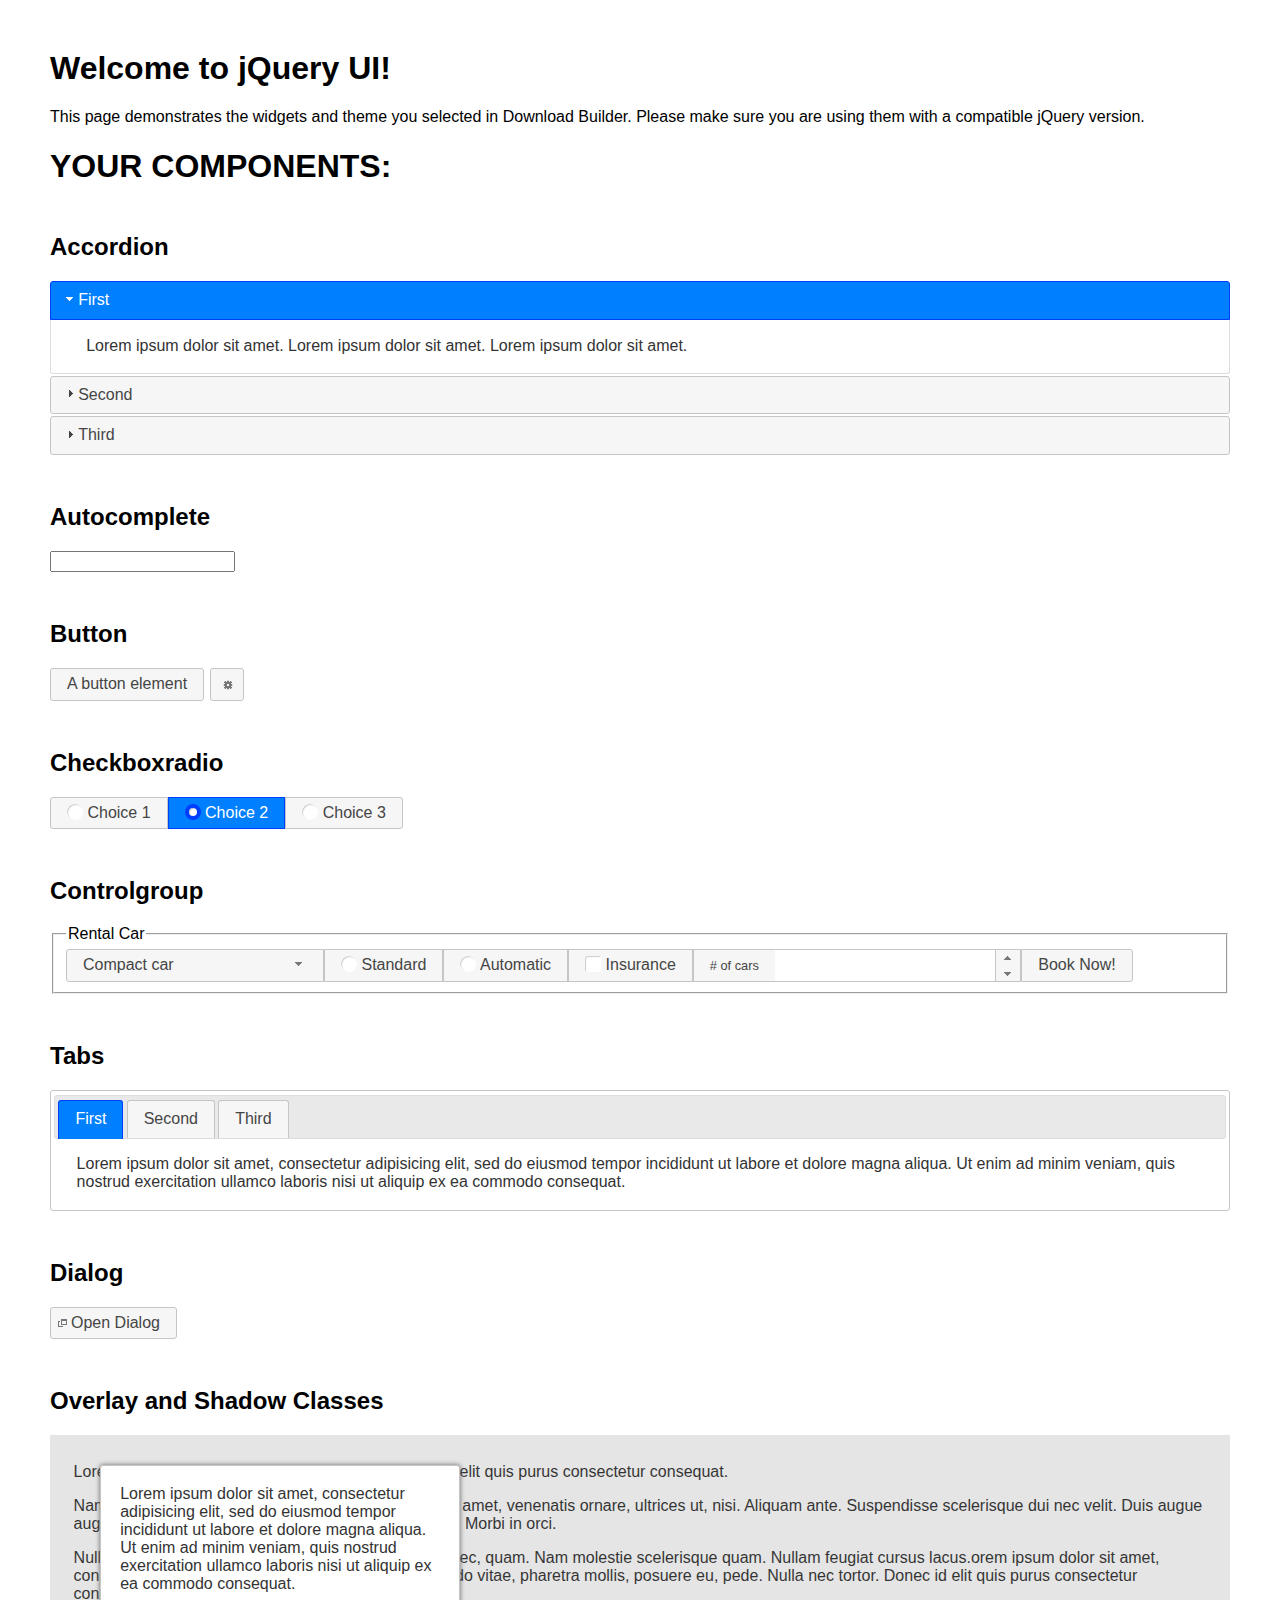
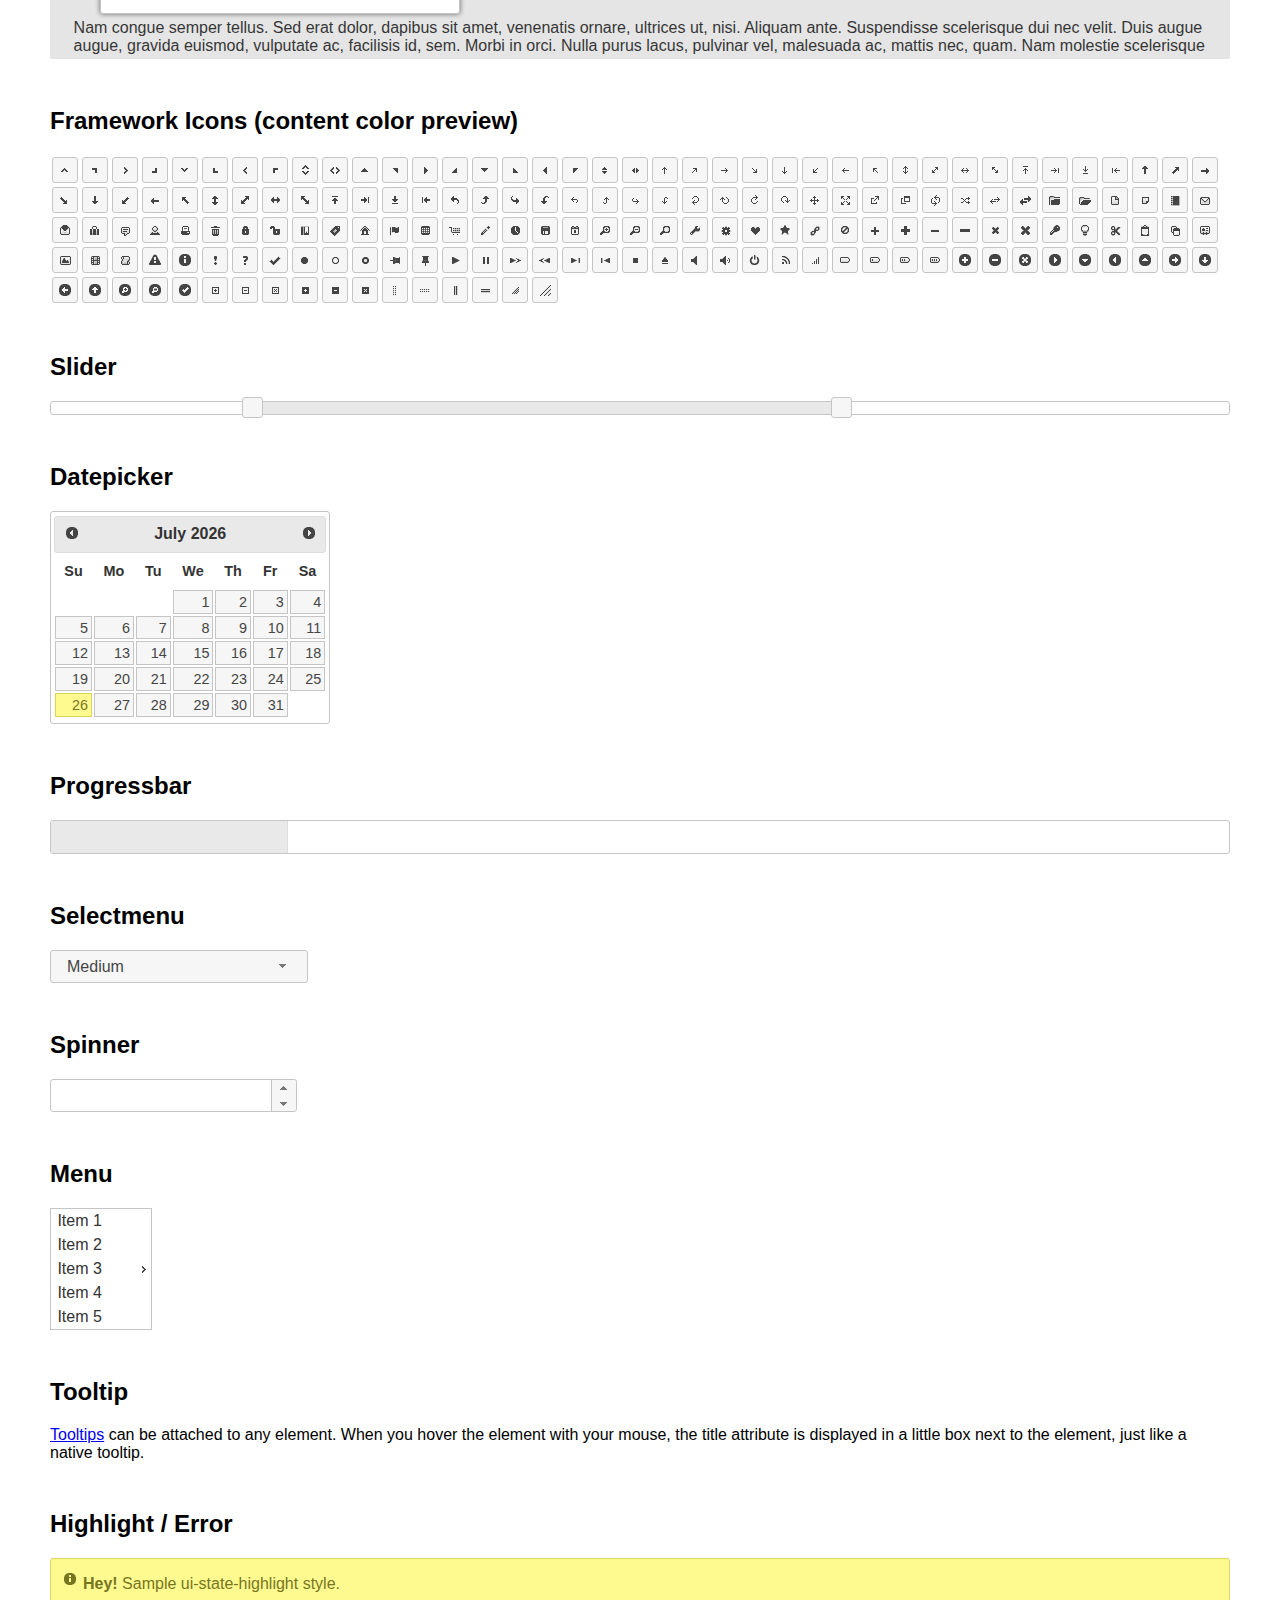
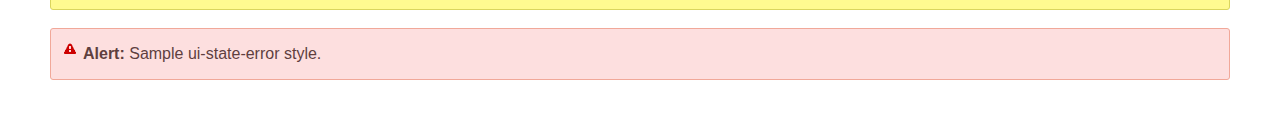
<file: a-module/(공통) 선수제공파일/jquery-ui-1.12.1.custom/jquery-ui-1.12.1.custom/index.html>
<!doctype html>
<html lang="us">
<head>
	<meta charset="utf-8">
	<title>jQuery UI Example Page</title>
	<link href="jquery-ui.css" rel="stylesheet">
	<style>
	body{
		font-family: "Trebuchet MS", sans-serif;
		margin: 50px;
	}
	.demoHeaders {
		margin-top: 2em;
	}
	#dialog-link {
		padding: .4em 1em .4em 20px;
		text-decoration: none;
		position: relative;
	}
	#dialog-link span.ui-icon {
		margin: 0 5px 0 0;
		position: absolute;
		left: .2em;
		top: 50%;
		margin-top: -8px;
	}
	#icons {
		margin: 0;
		padding: 0;
	}
	#icons li {
		margin: 2px;
		position: relative;
		padding: 4px 0;
		cursor: pointer;
		float: left;
		list-style: none;
	}
	#icons span.ui-icon {
		float: left;
		margin: 0 4px;
	}
	.fakewindowcontain .ui-widget-overlay {
		position: absolute;
	}
	select {
		width: 200px;
	}
	</style>
</head>
<body>

<h1>Welcome to jQuery UI!</h1>

<div class="ui-widget">
	<p>This page demonstrates the widgets and theme you selected in Download Builder. Please make sure you are using them with a compatible jQuery version.</p>
</div>

<h1>YOUR COMPONENTS:</h1>


<!-- Accordion -->
<h2 class="demoHeaders">Accordion</h2>
<div id="accordion">
	<h3>First</h3>
	<div>Lorem ipsum dolor sit amet. Lorem ipsum dolor sit amet. Lorem ipsum dolor sit amet.</div>
	<h3>Second</h3>
	<div>Phasellus mattis tincidunt nibh.</div>
	<h3>Third</h3>
	<div>Nam dui erat, auctor a, dignissim quis.</div>
</div>



<!-- Autocomplete -->
<h2 class="demoHeaders">Autocomplete</h2>
<div>
	<input id="autocomplete" title="type &quot;a&quot;">
</div>



<!-- Button -->
<h2 class="demoHeaders">Button</h2>
<button id="button">A button element</button>
<button id="button-icon">An icon-only button</button>



<!-- Checkboxradio -->
<h2 class="demoHeaders">Checkboxradio</h2>
<form style="margin-top: 1em;">
	<div id="radioset">
		<input type="radio" id="radio1" name="radio"><label for="radio1">Choice 1</label>
		<input type="radio" id="radio2" name="radio" checked="checked"><label for="radio2">Choice 2</label>
		<input type="radio" id="radio3" name="radio"><label for="radio3">Choice 3</label>
	</div>
</form>



<!-- Controlgroup -->
<h2 class="demoHeaders">Controlgroup</h2>
<fieldset>
	<legend>Rental Car</legend>
	<div id="controlgroup">
		<select id="car-type">
			<option>Compact car</option>
			<option>Midsize car</option>
			<option>Full size car</option>
			<option>SUV</option>
			<option>Luxury</option>
			<option>Truck</option>
			<option>Van</option>
		</select>
		<label for="transmission-standard">Standard</label>
		<input type="radio" name="transmission" id="transmission-standard">
		<label for="transmission-automatic">Automatic</label>
		<input type="radio" name="transmission" id="transmission-automatic">
		<label for="insurance">Insurance</label>
		<input type="checkbox" name="insurance" id="insurance">
		<label for="horizontal-spinner" class="ui-controlgroup-label"># of cars</label>
		<input id="horizontal-spinner" class="ui-spinner-input">
		<button>Book Now!</button>
	</div>
</fieldset>



<!-- Tabs -->
<h2 class="demoHeaders">Tabs</h2>
<div id="tabs">
	<ul>
		<li><a href="#tabs-1">First</a></li>
		<li><a href="#tabs-2">Second</a></li>
		<li><a href="#tabs-3">Third</a></li>
	</ul>
	<div id="tabs-1">Lorem ipsum dolor sit amet, consectetur adipisicing elit, sed do eiusmod tempor incididunt ut labore et dolore magna aliqua. Ut enim ad minim veniam, quis nostrud exercitation ullamco laboris nisi ut aliquip ex ea commodo consequat.</div>
	<div id="tabs-2">Phasellus mattis tincidunt nibh. Cras orci urna, blandit id, pretium vel, aliquet ornare, felis. Maecenas scelerisque sem non nisl. Fusce sed lorem in enim dictum bibendum.</div>
	<div id="tabs-3">Nam dui erat, auctor a, dignissim quis, sollicitudin eu, felis. Pellentesque nisi urna, interdum eget, sagittis et, consequat vestibulum, lacus. Mauris porttitor ullamcorper augue.</div>
</div>



<h2 class="demoHeaders">Dialog</h2>
<p>
	<button id="dialog-link" class="ui-button ui-corner-all ui-widget">
		<span class="ui-icon ui-icon-newwin"></span>Open Dialog
	</button>
</p>

<h2 class="demoHeaders">Overlay and Shadow Classes</h2>
<div style="position: relative; width: 96%; height: 200px; padding:1% 2%; overflow:hidden;" class="fakewindowcontain">
	<p>Lorem ipsum dolor sit amet,  Nulla nec tortor. Donec id elit quis purus consectetur consequat. </p><p>Nam congue semper tellus. Sed erat dolor, dapibus sit amet, venenatis ornare, ultrices ut, nisi. Aliquam ante. Suspendisse scelerisque dui nec velit. Duis augue augue, gravida euismod, vulputate ac, facilisis id, sem. Morbi in orci. </p><p>Nulla purus lacus, pulvinar vel, malesuada ac, mattis nec, quam. Nam molestie scelerisque quam. Nullam feugiat cursus lacus.orem ipsum dolor sit amet, consectetur adipiscing elit. Donec libero risus, commodo vitae, pharetra mollis, posuere eu, pede. Nulla nec tortor. Donec id elit quis purus consectetur consequat. </p><p>Nam congue semper tellus. Sed erat dolor, dapibus sit amet, venenatis ornare, ultrices ut, nisi. Aliquam ante. Suspendisse scelerisque dui nec velit. Duis augue augue, gravida euismod, vulputate ac, facilisis id, sem. Morbi in orci. Nulla purus lacus, pulvinar vel, malesuada ac, mattis nec, quam. Nam molestie scelerisque quam. </p><p>Nullam feugiat cursus lacus.orem ipsum dolor sit amet, consectetur adipiscing elit. Donec libero risus, commodo vitae, pharetra mollis, posuere eu, pede. Nulla nec tortor. Donec id elit quis purus consectetur consequat. Nam congue semper tellus. Sed erat dolor, dapibus sit amet, venenatis ornare, ultrices ut, nisi. Aliquam ante. </p><p>Suspendisse scelerisque dui nec velit. Duis augue augue, gravida euismod, vulputate ac, facilisis id, sem. Morbi in orci. Nulla purus lacus, pulvinar vel, malesuada ac, mattis nec, quam. Nam molestie scelerisque quam. Nullam feugiat cursus lacus.orem ipsum dolor sit amet, consectetur adipiscing elit. Donec libero risus, commodo vitae, pharetra mollis, posuere eu, pede. Nulla nec tortor. Donec id elit quis purus consectetur consequat. Nam congue semper tellus. Sed erat dolor, dapibus sit amet, venenatis ornare, ultrices ut, nisi. </p>

	<!-- ui-dialog -->
	<div class="ui-widget-overlay ui-front"></div>
	<div style="position: absolute; width: 320px; left: 50px; top: 30px; padding: 1.2em" class="ui-widget ui-front ui-widget-content ui-corner-all ui-widget-shadow">
		Lorem ipsum dolor sit amet, consectetur adipisicing elit, sed do eiusmod tempor incididunt ut labore et dolore magna aliqua. Ut enim ad minim veniam, quis nostrud exercitation ullamco laboris nisi ut aliquip ex ea commodo consequat.
	</div>

</div>

<!-- ui-dialog -->
<div id="dialog" title="Dialog Title">
	<p>Lorem ipsum dolor sit amet, consectetur adipisicing elit, sed do eiusmod tempor incididunt ut labore et dolore magna aliqua. Ut enim ad minim veniam, quis nostrud exercitation ullamco laboris nisi ut aliquip ex ea commodo consequat.</p>
</div>



<h2 class="demoHeaders">Framework Icons (content color preview)</h2>
<ul id="icons" class="ui-widget ui-helper-clearfix">
	<li class="ui-state-default ui-corner-all" title=".ui-icon-caret-1-n"><span class="ui-icon ui-icon-caret-1-n"></span></li>
	<li class="ui-state-default ui-corner-all" title=".ui-icon-caret-1-ne"><span class="ui-icon ui-icon-caret-1-ne"></span></li>
	<li class="ui-state-default ui-corner-all" title=".ui-icon-caret-1-e"><span class="ui-icon ui-icon-caret-1-e"></span></li>
	<li class="ui-state-default ui-corner-all" title=".ui-icon-caret-1-se"><span class="ui-icon ui-icon-caret-1-se"></span></li>
	<li class="ui-state-default ui-corner-all" title=".ui-icon-caret-1-s"><span class="ui-icon ui-icon-caret-1-s"></span></li>
	<li class="ui-state-default ui-corner-all" title=".ui-icon-caret-1-sw"><span class="ui-icon ui-icon-caret-1-sw"></span></li>
	<li class="ui-state-default ui-corner-all" title=".ui-icon-caret-1-w"><span class="ui-icon ui-icon-caret-1-w"></span></li>
	<li class="ui-state-default ui-corner-all" title=".ui-icon-caret-1-nw"><span class="ui-icon ui-icon-caret-1-nw"></span></li>
	<li class="ui-state-default ui-corner-all" title=".ui-icon-caret-2-n-s"><span class="ui-icon ui-icon-caret-2-n-s"></span></li>
	<li class="ui-state-default ui-corner-all" title=".ui-icon-caret-2-e-w"><span class="ui-icon ui-icon-caret-2-e-w"></span></li>
	<li class="ui-state-default ui-corner-all" title=".ui-icon-triangle-1-n"><span class="ui-icon ui-icon-triangle-1-n"></span></li>
	<li class="ui-state-default ui-corner-all" title=".ui-icon-triangle-1-ne"><span class="ui-icon ui-icon-triangle-1-ne"></span></li>
	<li class="ui-state-default ui-corner-all" title=".ui-icon-triangle-1-e"><span class="ui-icon ui-icon-triangle-1-e"></span></li>
	<li class="ui-state-default ui-corner-all" title=".ui-icon-triangle-1-se"><span class="ui-icon ui-icon-triangle-1-se"></span></li>
	<li class="ui-state-default ui-corner-all" title=".ui-icon-triangle-1-s"><span class="ui-icon ui-icon-triangle-1-s"></span></li>
	<li class="ui-state-default ui-corner-all" title=".ui-icon-triangle-1-sw"><span class="ui-icon ui-icon-triangle-1-sw"></span></li>
	<li class="ui-state-default ui-corner-all" title=".ui-icon-triangle-1-w"><span class="ui-icon ui-icon-triangle-1-w"></span></li>
	<li class="ui-state-default ui-corner-all" title=".ui-icon-triangle-1-nw"><span class="ui-icon ui-icon-triangle-1-nw"></span></li>
	<li class="ui-state-default ui-corner-all" title=".ui-icon-triangle-2-n-s"><span class="ui-icon ui-icon-triangle-2-n-s"></span></li>
	<li class="ui-state-default ui-corner-all" title=".ui-icon-triangle-2-e-w"><span class="ui-icon ui-icon-triangle-2-e-w"></span></li>
	<li class="ui-state-default ui-corner-all" title=".ui-icon-arrow-1-n"><span class="ui-icon ui-icon-arrow-1-n"></span></li>
	<li class="ui-state-default ui-corner-all" title=".ui-icon-arrow-1-ne"><span class="ui-icon ui-icon-arrow-1-ne"></span></li>
	<li class="ui-state-default ui-corner-all" title=".ui-icon-arrow-1-e"><span class="ui-icon ui-icon-arrow-1-e"></span></li>
	<li class="ui-state-default ui-corner-all" title=".ui-icon-arrow-1-se"><span class="ui-icon ui-icon-arrow-1-se"></span></li>
	<li class="ui-state-default ui-corner-all" title=".ui-icon-arrow-1-s"><span class="ui-icon ui-icon-arrow-1-s"></span></li>
	<li class="ui-state-default ui-corner-all" title=".ui-icon-arrow-1-sw"><span class="ui-icon ui-icon-arrow-1-sw"></span></li>
	<li class="ui-state-default ui-corner-all" title=".ui-icon-arrow-1-w"><span class="ui-icon ui-icon-arrow-1-w"></span></li>
	<li class="ui-state-default ui-corner-all" title=".ui-icon-arrow-1-nw"><span class="ui-icon ui-icon-arrow-1-nw"></span></li>
	<li class="ui-state-default ui-corner-all" title=".ui-icon-arrow-2-n-s"><span class="ui-icon ui-icon-arrow-2-n-s"></span></li>
	<li class="ui-state-default ui-corner-all" title=".ui-icon-arrow-2-ne-sw"><span class="ui-icon ui-icon-arrow-2-ne-sw"></span></li>
	<li class="ui-state-default ui-corner-all" title=".ui-icon-arrow-2-e-w"><span class="ui-icon ui-icon-arrow-2-e-w"></span></li>
	<li class="ui-state-default ui-corner-all" title=".ui-icon-arrow-2-se-nw"><span class="ui-icon ui-icon-arrow-2-se-nw"></span></li>
	<li class="ui-state-default ui-corner-all" title=".ui-icon-arrowstop-1-n"><span class="ui-icon ui-icon-arrowstop-1-n"></span></li>
	<li class="ui-state-default ui-corner-all" title=".ui-icon-arrowstop-1-e"><span class="ui-icon ui-icon-arrowstop-1-e"></span></li>
	<li class="ui-state-default ui-corner-all" title=".ui-icon-arrowstop-1-s"><span class="ui-icon ui-icon-arrowstop-1-s"></span></li>
	<li class="ui-state-default ui-corner-all" title=".ui-icon-arrowstop-1-w"><span class="ui-icon ui-icon-arrowstop-1-w"></span></li>
	<li class="ui-state-default ui-corner-all" title=".ui-icon-arrowthick-1-n"><span class="ui-icon ui-icon-arrowthick-1-n"></span></li>
	<li class="ui-state-default ui-corner-all" title=".ui-icon-arrowthick-1-ne"><span class="ui-icon ui-icon-arrowthick-1-ne"></span></li>
	<li class="ui-state-default ui-corner-all" title=".ui-icon-arrowthick-1-e"><span class="ui-icon ui-icon-arrowthick-1-e"></span></li>
	<li class="ui-state-default ui-corner-all" title=".ui-icon-arrowthick-1-se"><span class="ui-icon ui-icon-arrowthick-1-se"></span></li>
	<li class="ui-state-default ui-corner-all" title=".ui-icon-arrowthick-1-s"><span class="ui-icon ui-icon-arrowthick-1-s"></span></li>
	<li class="ui-state-default ui-corner-all" title=".ui-icon-arrowthick-1-sw"><span class="ui-icon ui-icon-arrowthick-1-sw"></span></li>
	<li class="ui-state-default ui-corner-all" title=".ui-icon-arrowthick-1-w"><span class="ui-icon ui-icon-arrowthick-1-w"></span></li>
	<li class="ui-state-default ui-corner-all" title=".ui-icon-arrowthick-1-nw"><span class="ui-icon ui-icon-arrowthick-1-nw"></span></li>
	<li class="ui-state-default ui-corner-all" title=".ui-icon-arrowthick-2-n-s"><span class="ui-icon ui-icon-arrowthick-2-n-s"></span></li>
	<li class="ui-state-default ui-corner-all" title=".ui-icon-arrowthick-2-ne-sw"><span class="ui-icon ui-icon-arrowthick-2-ne-sw"></span></li>
	<li class="ui-state-default ui-corner-all" title=".ui-icon-arrowthick-2-e-w"><span class="ui-icon ui-icon-arrowthick-2-e-w"></span></li>
	<li class="ui-state-default ui-corner-all" title=".ui-icon-arrowthick-2-se-nw"><span class="ui-icon ui-icon-arrowthick-2-se-nw"></span></li>
	<li class="ui-state-default ui-corner-all" title=".ui-icon-arrowthickstop-1-n"><span class="ui-icon ui-icon-arrowthickstop-1-n"></span></li>
	<li class="ui-state-default ui-corner-all" title=".ui-icon-arrowthickstop-1-e"><span class="ui-icon ui-icon-arrowthickstop-1-e"></span></li>
	<li class="ui-state-default ui-corner-all" title=".ui-icon-arrowthickstop-1-s"><span class="ui-icon ui-icon-arrowthickstop-1-s"></span></li>
	<li class="ui-state-default ui-corner-all" title=".ui-icon-arrowthickstop-1-w"><span class="ui-icon ui-icon-arrowthickstop-1-w"></span></li>
	<li class="ui-state-default ui-corner-all" title=".ui-icon-arrowreturnthick-1-w"><span class="ui-icon ui-icon-arrowreturnthick-1-w"></span></li>
	<li class="ui-state-default ui-corner-all" title=".ui-icon-arrowreturnthick-1-n"><span class="ui-icon ui-icon-arrowreturnthick-1-n"></span></li>
	<li class="ui-state-default ui-corner-all" title=".ui-icon-arrowreturnthick-1-e"><span class="ui-icon ui-icon-arrowreturnthick-1-e"></span></li>
	<li class="ui-state-default ui-corner-all" title=".ui-icon-arrowreturnthick-1-s"><span class="ui-icon ui-icon-arrowreturnthick-1-s"></span></li>
	<li class="ui-state-default ui-corner-all" title=".ui-icon-arrowreturn-1-w"><span class="ui-icon ui-icon-arrowreturn-1-w"></span></li>
	<li class="ui-state-default ui-corner-all" title=".ui-icon-arrowreturn-1-n"><span class="ui-icon ui-icon-arrowreturn-1-n"></span></li>
	<li class="ui-state-default ui-corner-all" title=".ui-icon-arrowreturn-1-e"><span class="ui-icon ui-icon-arrowreturn-1-e"></span></li>
	<li class="ui-state-default ui-corner-all" title=".ui-icon-arrowreturn-1-s"><span class="ui-icon ui-icon-arrowreturn-1-s"></span></li>
	<li class="ui-state-default ui-corner-all" title=".ui-icon-arrowrefresh-1-w"><span class="ui-icon ui-icon-arrowrefresh-1-w"></span></li>
	<li class="ui-state-default ui-corner-all" title=".ui-icon-arrowrefresh-1-n"><span class="ui-icon ui-icon-arrowrefresh-1-n"></span></li>
	<li class="ui-state-default ui-corner-all" title=".ui-icon-arrowrefresh-1-e"><span class="ui-icon ui-icon-arrowrefresh-1-e"></span></li>
	<li class="ui-state-default ui-corner-all" title=".ui-icon-arrowrefresh-1-s"><span class="ui-icon ui-icon-arrowrefresh-1-s"></span></li>
	<li class="ui-state-default ui-corner-all" title=".ui-icon-arrow-4"><span class="ui-icon ui-icon-arrow-4"></span></li>
	<li class="ui-state-default ui-corner-all" title=".ui-icon-arrow-4-diag"><span class="ui-icon ui-icon-arrow-4-diag"></span></li>
	<li class="ui-state-default ui-corner-all" title=".ui-icon-extlink"><span class="ui-icon ui-icon-extlink"></span></li>
	<li class="ui-state-default ui-corner-all" title=".ui-icon-newwin"><span class="ui-icon ui-icon-newwin"></span></li>
	<li class="ui-state-default ui-corner-all" title=".ui-icon-refresh"><span class="ui-icon ui-icon-refresh"></span></li>
	<li class="ui-state-default ui-corner-all" title=".ui-icon-shuffle"><span class="ui-icon ui-icon-shuffle"></span></li>
	<li class="ui-state-default ui-corner-all" title=".ui-icon-transfer-e-w"><span class="ui-icon ui-icon-transfer-e-w"></span></li>
	<li class="ui-state-default ui-corner-all" title=".ui-icon-transferthick-e-w"><span class="ui-icon ui-icon-transferthick-e-w"></span></li>
	<li class="ui-state-default ui-corner-all" title=".ui-icon-folder-collapsed"><span class="ui-icon ui-icon-folder-collapsed"></span></li>
	<li class="ui-state-default ui-corner-all" title=".ui-icon-folder-open"><span class="ui-icon ui-icon-folder-open"></span></li>
	<li class="ui-state-default ui-corner-all" title=".ui-icon-document"><span class="ui-icon ui-icon-document"></span></li>
	<li class="ui-state-default ui-corner-all" title=".ui-icon-document-b"><span class="ui-icon ui-icon-document-b"></span></li>
	<li class="ui-state-default ui-corner-all" title=".ui-icon-note"><span class="ui-icon ui-icon-note"></span></li>
	<li class="ui-state-default ui-corner-all" title=".ui-icon-mail-closed"><span class="ui-icon ui-icon-mail-closed"></span></li>
	<li class="ui-state-default ui-corner-all" title=".ui-icon-mail-open"><span class="ui-icon ui-icon-mail-open"></span></li>
	<li class="ui-state-default ui-corner-all" title=".ui-icon-suitcase"><span class="ui-icon ui-icon-suitcase"></span></li>
	<li class="ui-state-default ui-corner-all" title=".ui-icon-comment"><span class="ui-icon ui-icon-comment"></span></li>
	<li class="ui-state-default ui-corner-all" title=".ui-icon-person"><span class="ui-icon ui-icon-person"></span></li>
	<li class="ui-state-default ui-corner-all" title=".ui-icon-print"><span class="ui-icon ui-icon-print"></span></li>
	<li class="ui-state-default ui-corner-all" title=".ui-icon-trash"><span class="ui-icon ui-icon-trash"></span></li>
	<li class="ui-state-default ui-corner-all" title=".ui-icon-locked"><span class="ui-icon ui-icon-locked"></span></li>
	<li class="ui-state-default ui-corner-all" title=".ui-icon-unlocked"><span class="ui-icon ui-icon-unlocked"></span></li>
	<li class="ui-state-default ui-corner-all" title=".ui-icon-bookmark"><span class="ui-icon ui-icon-bookmark"></span></li>
	<li class="ui-state-default ui-corner-all" title=".ui-icon-tag"><span class="ui-icon ui-icon-tag"></span></li>
	<li class="ui-state-default ui-corner-all" title=".ui-icon-home"><span class="ui-icon ui-icon-home"></span></li>
	<li class="ui-state-default ui-corner-all" title=".ui-icon-flag"><span class="ui-icon ui-icon-flag"></span></li>
	<li class="ui-state-default ui-corner-all" title=".ui-icon-calculator"><span class="ui-icon ui-icon-calculator"></span></li>
	<li class="ui-state-default ui-corner-all" title=".ui-icon-cart"><span class="ui-icon ui-icon-cart"></span></li>
	<li class="ui-state-default ui-corner-all" title=".ui-icon-pencil"><span class="ui-icon ui-icon-pencil"></span></li>
	<li class="ui-state-default ui-corner-all" title=".ui-icon-clock"><span class="ui-icon ui-icon-clock"></span></li>
	<li class="ui-state-default ui-corner-all" title=".ui-icon-disk"><span class="ui-icon ui-icon-disk"></span></li>
	<li class="ui-state-default ui-corner-all" title=".ui-icon-calendar"><span class="ui-icon ui-icon-calendar"></span></li>
	<li class="ui-state-default ui-corner-all" title=".ui-icon-zoomin"><span class="ui-icon ui-icon-zoomin"></span></li>
	<li class="ui-state-default ui-corner-all" title=".ui-icon-zoomout"><span class="ui-icon ui-icon-zoomout"></span></li>
	<li class="ui-state-default ui-corner-all" title=".ui-icon-search"><span class="ui-icon ui-icon-search"></span></li>
	<li class="ui-state-default ui-corner-all" title=".ui-icon-wrench"><span class="ui-icon ui-icon-wrench"></span></li>
	<li class="ui-state-default ui-corner-all" title=".ui-icon-gear"><span class="ui-icon ui-icon-gear"></span></li>
	<li class="ui-state-default ui-corner-all" title=".ui-icon-heart"><span class="ui-icon ui-icon-heart"></span></li>
	<li class="ui-state-default ui-corner-all" title=".ui-icon-star"><span class="ui-icon ui-icon-star"></span></li>
	<li class="ui-state-default ui-corner-all" title=".ui-icon-link"><span class="ui-icon ui-icon-link"></span></li>
	<li class="ui-state-default ui-corner-all" title=".ui-icon-cancel"><span class="ui-icon ui-icon-cancel"></span></li>
	<li class="ui-state-default ui-corner-all" title=".ui-icon-plus"><span class="ui-icon ui-icon-plus"></span></li>
	<li class="ui-state-default ui-corner-all" title=".ui-icon-plusthick"><span class="ui-icon ui-icon-plusthick"></span></li>
	<li class="ui-state-default ui-corner-all" title=".ui-icon-minus"><span class="ui-icon ui-icon-minus"></span></li>
	<li class="ui-state-default ui-corner-all" title=".ui-icon-minusthick"><span class="ui-icon ui-icon-minusthick"></span></li>
	<li class="ui-state-default ui-corner-all" title=".ui-icon-close"><span class="ui-icon ui-icon-close"></span></li>
	<li class="ui-state-default ui-corner-all" title=".ui-icon-closethick"><span class="ui-icon ui-icon-closethick"></span></li>
	<li class="ui-state-default ui-corner-all" title=".ui-icon-key"><span class="ui-icon ui-icon-key"></span></li>
	<li class="ui-state-default ui-corner-all" title=".ui-icon-lightbulb"><span class="ui-icon ui-icon-lightbulb"></span></li>
	<li class="ui-state-default ui-corner-all" title=".ui-icon-scissors"><span class="ui-icon ui-icon-scissors"></span></li>
	<li class="ui-state-default ui-corner-all" title=".ui-icon-clipboard"><span class="ui-icon ui-icon-clipboard"></span></li>
	<li class="ui-state-default ui-corner-all" title=".ui-icon-copy"><span class="ui-icon ui-icon-copy"></span></li>
	<li class="ui-state-default ui-corner-all" title=".ui-icon-contact"><span class="ui-icon ui-icon-contact"></span></li>
	<li class="ui-state-default ui-corner-all" title=".ui-icon-image"><span class="ui-icon ui-icon-image"></span></li>
	<li class="ui-state-default ui-corner-all" title=".ui-icon-video"><span class="ui-icon ui-icon-video"></span></li>
	<li class="ui-state-default ui-corner-all" title=".ui-icon-script"><span class="ui-icon ui-icon-script"></span></li>
	<li class="ui-state-default ui-corner-all" title=".ui-icon-alert"><span class="ui-icon ui-icon-alert"></span></li>
	<li class="ui-state-default ui-corner-all" title=".ui-icon-info"><span class="ui-icon ui-icon-info"></span></li>
	<li class="ui-state-default ui-corner-all" title=".ui-icon-notice"><span class="ui-icon ui-icon-notice"></span></li>
	<li class="ui-state-default ui-corner-all" title=".ui-icon-help"><span class="ui-icon ui-icon-help"></span></li>
	<li class="ui-state-default ui-corner-all" title=".ui-icon-check"><span class="ui-icon ui-icon-check"></span></li>
	<li class="ui-state-default ui-corner-all" title=".ui-icon-bullet"><span class="ui-icon ui-icon-bullet"></span></li>
	<li class="ui-state-default ui-corner-all" title=".ui-icon-radio-off"><span class="ui-icon ui-icon-radio-off"></span></li>
	<li class="ui-state-default ui-corner-all" title=".ui-icon-radio-on"><span class="ui-icon ui-icon-radio-on"></span></li>
	<li class="ui-state-default ui-corner-all" title=".ui-icon-pin-w"><span class="ui-icon ui-icon-pin-w"></span></li>
	<li class="ui-state-default ui-corner-all" title=".ui-icon-pin-s"><span class="ui-icon ui-icon-pin-s"></span></li>
	<li class="ui-state-default ui-corner-all" title=".ui-icon-play"><span class="ui-icon ui-icon-play"></span></li>
	<li class="ui-state-default ui-corner-all" title=".ui-icon-pause"><span class="ui-icon ui-icon-pause"></span></li>
	<li class="ui-state-default ui-corner-all" title=".ui-icon-seek-next"><span class="ui-icon ui-icon-seek-next"></span></li>
	<li class="ui-state-default ui-corner-all" title=".ui-icon-seek-prev"><span class="ui-icon ui-icon-seek-prev"></span></li>
	<li class="ui-state-default ui-corner-all" title=".ui-icon-seek-end"><span class="ui-icon ui-icon-seek-end"></span></li>
	<li class="ui-state-default ui-corner-all" title=".ui-icon-seek-first"><span class="ui-icon ui-icon-seek-first"></span></li>
	<li class="ui-state-default ui-corner-all" title=".ui-icon-stop"><span class="ui-icon ui-icon-stop"></span></li>
	<li class="ui-state-default ui-corner-all" title=".ui-icon-eject"><span class="ui-icon ui-icon-eject"></span></li>
	<li class="ui-state-default ui-corner-all" title=".ui-icon-volume-off"><span class="ui-icon ui-icon-volume-off"></span></li>
	<li class="ui-state-default ui-corner-all" title=".ui-icon-volume-on"><span class="ui-icon ui-icon-volume-on"></span></li>
	<li class="ui-state-default ui-corner-all" title=".ui-icon-power"><span class="ui-icon ui-icon-power"></span></li>
	<li class="ui-state-default ui-corner-all" title=".ui-icon-signal-diag"><span class="ui-icon ui-icon-signal-diag"></span></li>
	<li class="ui-state-default ui-corner-all" title=".ui-icon-signal"><span class="ui-icon ui-icon-signal"></span></li>
	<li class="ui-state-default ui-corner-all" title=".ui-icon-battery-0"><span class="ui-icon ui-icon-battery-0"></span></li>
	<li class="ui-state-default ui-corner-all" title=".ui-icon-battery-1"><span class="ui-icon ui-icon-battery-1"></span></li>
	<li class="ui-state-default ui-corner-all" title=".ui-icon-battery-2"><span class="ui-icon ui-icon-battery-2"></span></li>
	<li class="ui-state-default ui-corner-all" title=".ui-icon-battery-3"><span class="ui-icon ui-icon-battery-3"></span></li>
	<li class="ui-state-default ui-corner-all" title=".ui-icon-circle-plus"><span class="ui-icon ui-icon-circle-plus"></span></li>
	<li class="ui-state-default ui-corner-all" title=".ui-icon-circle-minus"><span class="ui-icon ui-icon-circle-minus"></span></li>
	<li class="ui-state-default ui-corner-all" title=".ui-icon-circle-close"><span class="ui-icon ui-icon-circle-close"></span></li>
	<li class="ui-state-default ui-corner-all" title=".ui-icon-circle-triangle-e"><span class="ui-icon ui-icon-circle-triangle-e"></span></li>
	<li class="ui-state-default ui-corner-all" title=".ui-icon-circle-triangle-s"><span class="ui-icon ui-icon-circle-triangle-s"></span></li>
	<li class="ui-state-default ui-corner-all" title=".ui-icon-circle-triangle-w"><span class="ui-icon ui-icon-circle-triangle-w"></span></li>
	<li class="ui-state-default ui-corner-all" title=".ui-icon-circle-triangle-n"><span class="ui-icon ui-icon-circle-triangle-n"></span></li>
	<li class="ui-state-default ui-corner-all" title=".ui-icon-circle-arrow-e"><span class="ui-icon ui-icon-circle-arrow-e"></span></li>
	<li class="ui-state-default ui-corner-all" title=".ui-icon-circle-arrow-s"><span class="ui-icon ui-icon-circle-arrow-s"></span></li>
	<li class="ui-state-default ui-corner-all" title=".ui-icon-circle-arrow-w"><span class="ui-icon ui-icon-circle-arrow-w"></span></li>
	<li class="ui-state-default ui-corner-all" title=".ui-icon-circle-arrow-n"><span class="ui-icon ui-icon-circle-arrow-n"></span></li>
	<li class="ui-state-default ui-corner-all" title=".ui-icon-circle-zoomin"><span class="ui-icon ui-icon-circle-zoomin"></span></li>
	<li class="ui-state-default ui-corner-all" title=".ui-icon-circle-zoomout"><span class="ui-icon ui-icon-circle-zoomout"></span></li>
	<li class="ui-state-default ui-corner-all" title=".ui-icon-circle-check"><span class="ui-icon ui-icon-circle-check"></span></li>
	<li class="ui-state-default ui-corner-all" title=".ui-icon-circlesmall-plus"><span class="ui-icon ui-icon-circlesmall-plus"></span></li>
	<li class="ui-state-default ui-corner-all" title=".ui-icon-circlesmall-minus"><span class="ui-icon ui-icon-circlesmall-minus"></span></li>
	<li class="ui-state-default ui-corner-all" title=".ui-icon-circlesmall-close"><span class="ui-icon ui-icon-circlesmall-close"></span></li>
	<li class="ui-state-default ui-corner-all" title=".ui-icon-squaresmall-plus"><span class="ui-icon ui-icon-squaresmall-plus"></span></li>
	<li class="ui-state-default ui-corner-all" title=".ui-icon-squaresmall-minus"><span class="ui-icon ui-icon-squaresmall-minus"></span></li>
	<li class="ui-state-default ui-corner-all" title=".ui-icon-squaresmall-close"><span class="ui-icon ui-icon-squaresmall-close"></span></li>
	<li class="ui-state-default ui-corner-all" title=".ui-icon-grip-dotted-vertical"><span class="ui-icon ui-icon-grip-dotted-vertical"></span></li>
	<li class="ui-state-default ui-corner-all" title=".ui-icon-grip-dotted-horizontal"><span class="ui-icon ui-icon-grip-dotted-horizontal"></span></li>
	<li class="ui-state-default ui-corner-all" title=".ui-icon-grip-solid-vertical"><span class="ui-icon ui-icon-grip-solid-vertical"></span></li>
	<li class="ui-state-default ui-corner-all" title=".ui-icon-grip-solid-horizontal"><span class="ui-icon ui-icon-grip-solid-horizontal"></span></li>
	<li class="ui-state-default ui-corner-all" title=".ui-icon-gripsmall-diagonal-se"><span class="ui-icon ui-icon-gripsmall-diagonal-se"></span></li>
	<li class="ui-state-default ui-corner-all" title=".ui-icon-grip-diagonal-se"><span class="ui-icon ui-icon-grip-diagonal-se"></span></li>
</ul>


<!-- Slider -->
<h2 class="demoHeaders">Slider</h2>
<div id="slider"></div>



<!-- Datepicker -->
<h2 class="demoHeaders">Datepicker</h2>
<div id="datepicker"></div>



<!-- Progressbar -->
<h2 class="demoHeaders">Progressbar</h2>
<div id="progressbar"></div>



<!-- Progressbar -->
<h2 class="demoHeaders">Selectmenu</h2>
<select id="selectmenu">
	<option>Slower</option>
	<option>Slow</option>
	<option selected="selected">Medium</option>
	<option>Fast</option>
	<option>Faster</option>
</select>



<!-- Spinner -->
<h2 class="demoHeaders">Spinner</h2>
<input id="spinner">



<!-- Menu -->
<h2 class="demoHeaders">Menu</h2>
<ul style="width:100px;" id="menu">
	<li><div>Item 1</div></li>
	<li><div>Item 2</div></li>
	<li><div>Item 3</div>
		<ul>
			<li><div>Item 3-1</div></li>
			<li><div>Item 3-2</div></li>
			<li><div>Item 3-3</div></li>
			<li><div>Item 3-4</div></li>
			<li><div>Item 3-5</div></li>
		</ul>
	</li>
	<li><div>Item 4</div></li>
	<li><div>Item 5</div></li>
</ul>



<!-- Tooltip -->
<h2 class="demoHeaders">Tooltip</h2>
<p id="tooltip">
	<a href="#" title="That&apos;s what this widget is">Tooltips</a> can be attached to any element. When you hover
the element with your mouse, the title attribute is displayed in a little box next to the element, just like a native tooltip.
</p>


<!-- Highlight / Error -->
<h2 class="demoHeaders">Highlight / Error</h2>
<div class="ui-widget">
	<div class="ui-state-highlight ui-corner-all" style="margin-top: 20px; padding: 0 .7em;">
		<p><span class="ui-icon ui-icon-info" style="float: left; margin-right: .3em;"></span>
		<strong>Hey!</strong> Sample ui-state-highlight style.</p>
	</div>
</div>
<br>
<div class="ui-widget">
	<div class="ui-state-error ui-corner-all" style="padding: 0 .7em;">
		<p><span class="ui-icon ui-icon-alert" style="float: left; margin-right: .3em;"></span>
		<strong>Alert:</strong> Sample ui-state-error style.</p>
	</div>
</div>

<script src="external/jquery/jquery.js"></script>
<script src="jquery-ui.js"></script>
<script>

$( "#accordion" ).accordion();



var availableTags = [
	"ActionScript",
	"AppleScript",
	"Asp",
	"BASIC",
	"C",
	"C++",
	"Clojure",
	"COBOL",
	"ColdFusion",
	"Erlang",
	"Fortran",
	"Groovy",
	"Haskell",
	"Java",
	"JavaScript",
	"Lisp",
	"Perl",
	"PHP",
	"Python",
	"Ruby",
	"Scala",
	"Scheme"
];
$( "#autocomplete" ).autocomplete({
	source: availableTags
});



$( "#button" ).button();
$( "#button-icon" ).button({
	icon: "ui-icon-gear",
	showLabel: false
});



$( "#radioset" ).buttonset();



$( "#controlgroup" ).controlgroup();



$( "#tabs" ).tabs();



$( "#dialog" ).dialog({
	autoOpen: false,
	width: 400,
	buttons: [
		{
			text: "Ok",
			click: function() {
				$( this ).dialog( "close" );
			}
		},
		{
			text: "Cancel",
			click: function() {
				$( this ).dialog( "close" );
			}
		}
	]
});

// Link to open the dialog
$( "#dialog-link" ).click(function( event ) {
	$( "#dialog" ).dialog( "open" );
	event.preventDefault();
});



$( "#datepicker" ).datepicker({
	inline: true
});



$( "#slider" ).slider({
	range: true,
	values: [ 17, 67 ]
});



$( "#progressbar" ).progressbar({
	value: 20
});



$( "#spinner" ).spinner();



$( "#menu" ).menu();



$( "#tooltip" ).tooltip();



$( "#selectmenu" ).selectmenu();


// Hover states on the static widgets
$( "#dialog-link, #icons li" ).hover(
	function() {
		$( this ).addClass( "ui-state-hover" );
	},
	function() {
		$( this ).removeClass( "ui-state-hover" );
	}
);
</script>
</body>
</html>
</file>
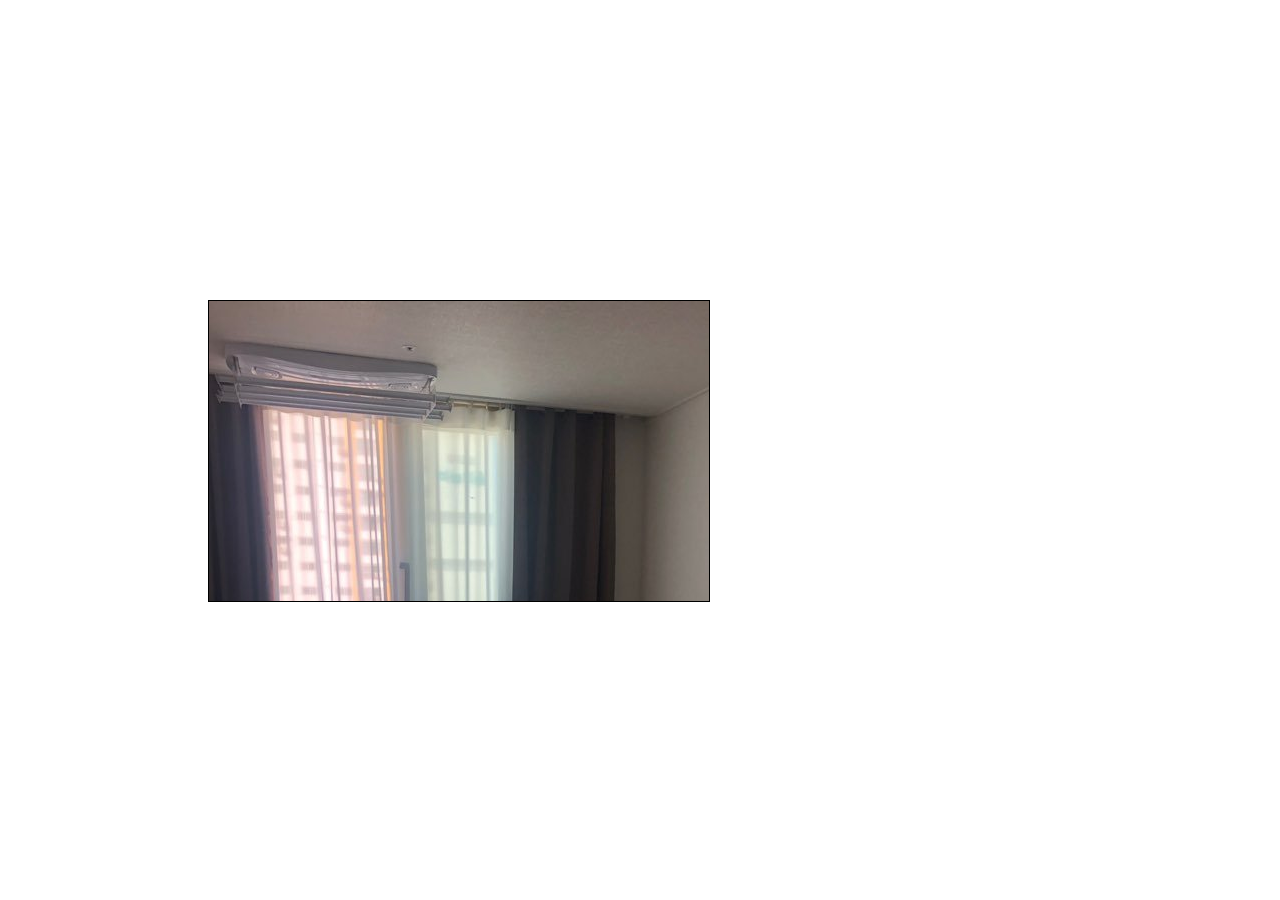
<file: a-module/A모듈 선수제공파일/ex.html>
<!DOCTYPE html>
<html lang="en">
<head>
    <meta charset="UTF-8">
    <meta http-equiv="X-UA-Compatible" content="IE=edge">
    <meta name="viewport" content="width=device-width, initial-scale=1.0">
    <title>Document</title>
</head>
<body>
    <section>
        <div class="slide">
        <div class="box1"></div>
        <div class="box1"></div>
        </div>
    </section>

    <style>

        section {
            position: relative;
            width: 500px;
            height: 300px;
            margin-top: 300px;
            margin-left: 200px;
            overflow: hidden;
            border: 1px solid black;
        }
        .slide {
            width: 500px;
            height: 300px;
            transition: all .5s;
            position: relative;
        }

        .slide:hover .box1:nth-child(2) {
            transform: translateX(0%);
        }

        /* @keyframes slide {
            0% {
                transform: translateX(0%)
            }

            22.5% {
                transform: translateX(0%)

            }
           25% {
                transform: translateX(-100%)
            }

            47.5% {
                transform: translateX(-100%)

            }
            50% {
                transform: translateX(-200%)
            }

            72.5% {
                transform: translateX(-200%)
            }
            75% {
                transform: translateX(-100%)
            }

            97.5% {
                transform: translateX(-100%)
            }
            100% {
                transform: translateX(0%)
            }

        } */

        .box1 {
            width: 500px;
            height: 300px;
            position: absolute;
            transition: all .5s;
        }

        .box1:nth-child(1) {
            background-image: url(./housewarming_party/1_before.jpg);
        }
        .box1:nth-child(2) {
            background-image: url(./housewarming_party/1_after.jpg);
            transform: translateX(100%);
        }
        /* .box1:nth-child(3) {
            left: 200%;
            background-color: green;
        } */
    </style>

    <!-- <style>
        .box {
            width: 200px;
            height: 200px;
            background-color: red;
            animation: move 4s linear infinite;
        }

        @keyframes move {
            0% {
                margin-left: 0;
                margin-top: 0;
            }

            25% {
                margin-left: 600px;
                margin-top: 0;
            }

            50% {
                margin-left: 600px;
                margin-top: 600px;
            }

            75% {
                margin-left: 0px;
                margin-top: 600px;
            }
            100% {
                margin-left: 0;
                margin-top: 0;
            }
        }
    </style> -->
</body>
</html>
</file>
